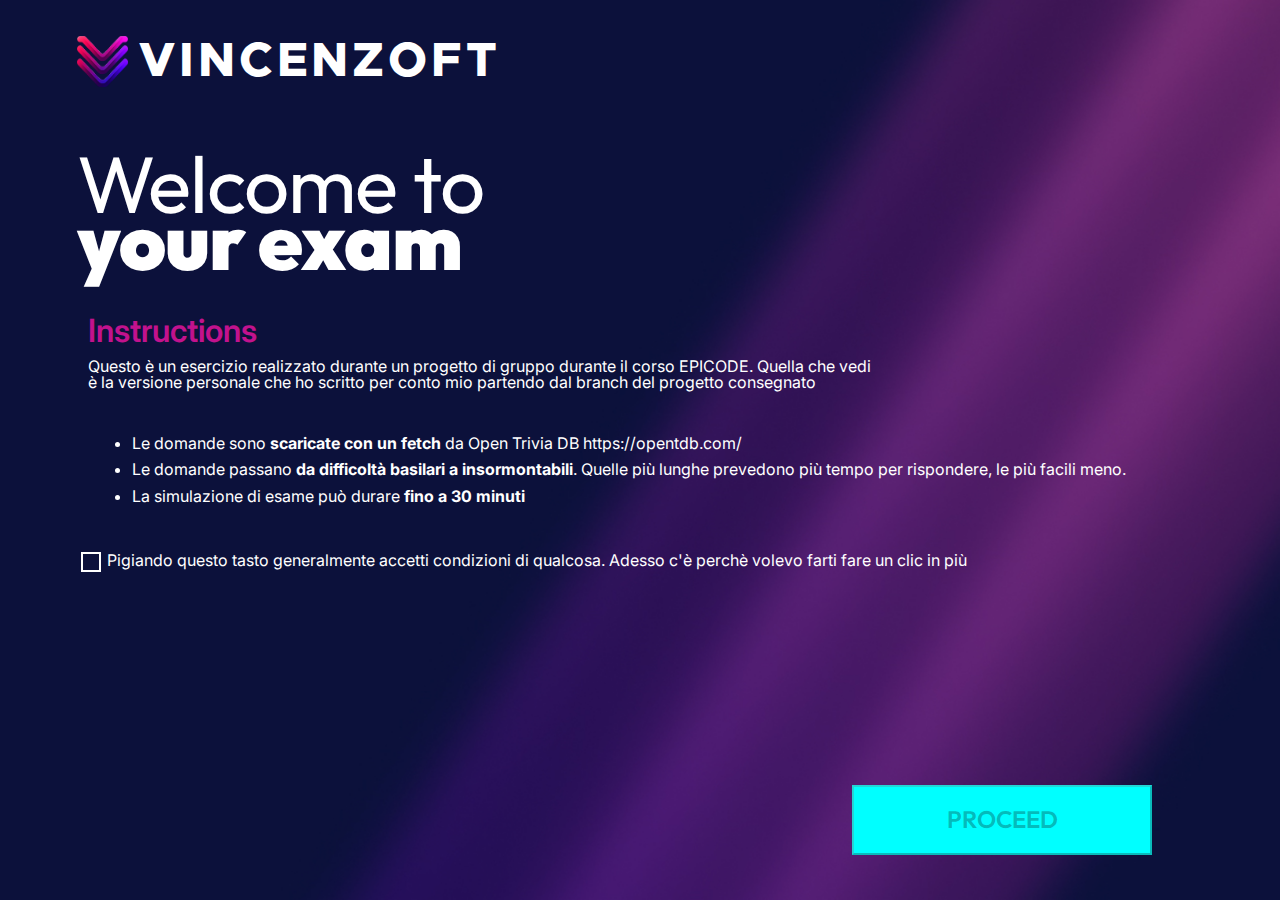
<file: index.html>
<!DOCTYPE html>
<html lang="en">

<head>
  <meta charset="UTF-8" />
  <meta name="viewport" content="width=device-width, initial-scale=1.0" />
  <link rel="stylesheet" href="./assets/style/reset.css" />
  <link rel="icon" href="./assets/img/Vincenzoft grande.png" type="image/x-icon">
  <link rel="stylesheet" href="./assets/style/index.css">
  <link rel="stylesheet" href="./assets/style/style.css" />
  <title>VINCENZOFT - SOFTWARE NON ARRANCANTE CHE PROVA A FA IL SUO</title>
</head>

<body>
  <header>
    <img id="banner-logo" src="./assets/img/Vincenzoft grande.png" />
    <p>VINCENZOFT</p>
  </header>
  <main>
    <div id="title">
      <h1 id="title1">Welcome to</h1>
      <h1 id="title2">your exam</h1>
    </div>
    <div id="title-instructions">
      <h3>Instructions</h3>
    </div>
    <div id="description">
      <h6>
        Questo è un esercizio realizzato durante un progetto di gruppo durante il corso EPICODE. Quella che vedi è la
        versione personale che ho scritto per conto mio partendo dal branch del progetto consegnato
      </h6>
    </div>
    <section id="elenco">
      <ul>
        <li>Le domande sono <bold>scaricate con un fetch</bold> da Open Trivia DB https://opentdb.com/</li>
        <li>
          Le domande passano <bold>da difficoltà basilari a insormontabili</bold>. Quelle più lunghe prevedono più tempo
          per
          rispondere, le più facili meno.
        </li>
        <li>La simulazione di esame può durare <bold>fino a 30 minuti</bold>
        </li>
      </ul>
    </section>

    <footer>
      <form>
        <div id="check">
          <input id="checkbox" type="checkbox" id="checkIfYes" />
          <span> Pigiando questo tasto generalmente accetti condizioni di qualcosa. Adesso c'è perchè volevo farti fare
            un clic in più</span>
        </div>
      </form>
    </footer>
    <button onclick="buttonClick()" id="buttonProceed" disabled>PROCEED</button>

  </main>
  <script src="./assets/script/index.js"></script>
</body>

</html>
</file>
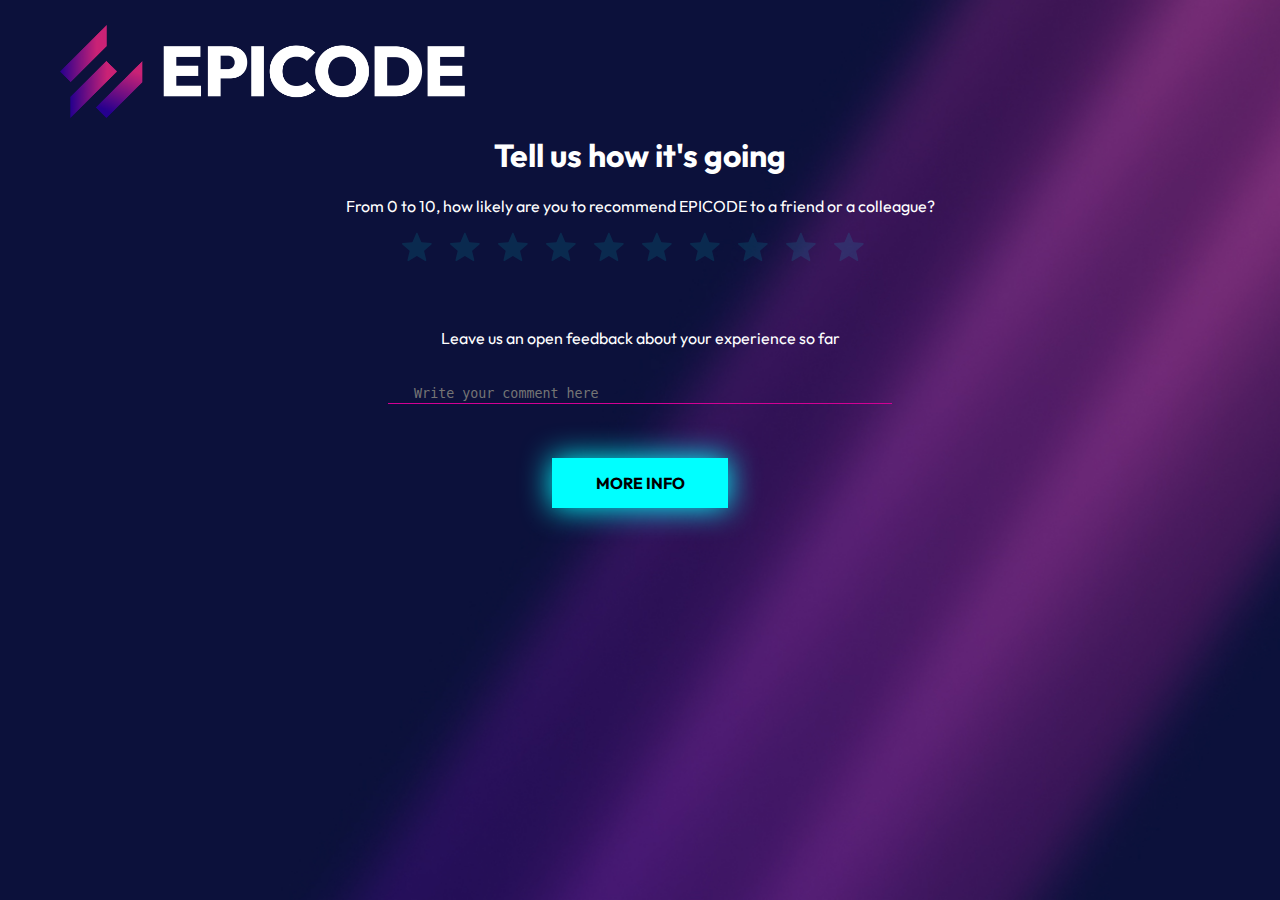
<file: feedbackpage.html>
<!DOCTYPE html>
<html lang="en">
  <head>
    <meta charset="UTF-8" />
    <meta name="viewport" content="width=device-width, initial-scale=1.0" />
    <title>Document</title>

    <link rel="stylesheet" href="./style/style.css" />
  </head>

  <body>
    <div id="body-feedback">
      <header>
        <nav><img src="./assets/epicode_logo.png" alt="logo" /></nav>
      </header>
      <main>
        <h1>Tell us how it's going</h1>
        <p>
          From 0 to 10, how likely are you to recommend EPICODE to a friend or a
          colleague?
        </p>
        <section>
          <div class="stars">
            <img src="./assets/star.svg" alt="stellina" />
            <img src="./assets/star.svg" alt="stellina" />
            <img src="./assets/star.svg" alt="stellina" />
            <img src="./assets/star.svg" alt="stellina" />
            <img src="./assets/star.svg" alt="stellina" />
            <img src="./assets/star.svg" alt="stellina" />
            <img src="./assets/star.svg" alt="stellina" />
            <img src="./assets/star.svg" alt="stellina" />
            <img src="./assets/star.svg" alt="stellina" />
            <img src="./assets/star.svg" alt="stellina" />
          </div>
        </section>
        <section id="section-display">
          <form id="form-text">
            <p>Leave us an open feedback about your experience so far</p>
            <textarea
              name="txtCommento"
              id="commento"
              minlength="30"
              cols="50"
              rows="1"
              placeholder="   Write your comment here"
            ></textarea>
          </form>
          <button id="btn">MORE INFO</button>
        </section>
      </main>
    </div>
    <script src="./scripts/stars.js"></script>
  </body>
</html>
</file>
<file: assets/style/index.css>
#title {
    font-family: 'Outfit', sans-serif;
    font-size: 5rem;
    margin-bottom: 3%;
    letter-spacing: -1px;
}

#title1 {
    font-weight: 400;
}

@media (max-width: 360px) {
    #title1 {
        font-size: 3rem;
    }
}

#title2 {
    margin-top: -2%;
    font-weight: 900;
}

@media (max-width: 360px) {
    #title2 {
        margin-top: -5%;
        font-size: 3rem;
    }
}


#title-instructions #buttonProceed {
    position: absolute;
    right: 8vw;
    bottom: 7vh;
    width: 16vw;
    height: 7vh;
}

#buttonProceed {
    position: absolute;
    right: 10vw;
    bottom: 5vh;
    height: 70px;
    width: 300px;
    font-family: 'Outfit', sans-serif;
    font-size: 1.5rem;
    padding-bottom: 0.1%;
    font-weight: 600;
    padding-bottom: 3px;
    background-color: #00FFFF;
}

@media (max-width: 650px) {
    #buttonProceed {
        position: absolute;
        right: 10%;
        bottom: 8vh;
        height: 50px;
        width: 200px;
    }
}

@media (max-width: 420px) {
    #buttonProceed {
        position: static;
        bottom: 0;
        right: auto;
        margin: 1vh;
        float: right;
        height: 50px;
        width: 200px;
    }
}

@media (max-width: 650px) {
    #buttonProceed {
        margin: 1vh;
        height: 50px;
        width: 200px;
    }
}

#title-instructions {
    color: #C2128D;
    font-size: 2rem;
    font-weight: 600;
    -webkit-margin-collapse: collapse;
    margin: 1%;
}

#buttonProceed.enabled:hover {
    transition: 0.7s;
    box-shadow: 0px 0px 30px 7px #00ffff;
    cursor: pointer;
    border: none;
}

@media (max-width: 360px) {
    #title-instructions {
        color: #C2128D;
        font-size: 1.5rem;
        font-weight: 600;
        -webkit-margin-collapse: collapse;
        margin: 2vh;
    }
}

#description h6 {
    margin: 1%;
    min-width: 40%;
    max-width: 70%;
}

#elenco {
    margin: 4%;
}

#elenco li {
    margin: 1%
}

#check {
    display: flex;
}

#check span {
    padding: 0.3%;
}

#checkbox {
    appearance: none;
    -webkit-appearance: none;
    width: 20px;
    height: 20px;
    border: 2px solid white;
    background-color: transparent;
    cursor: pointer;
    flex-shrink: 0;
    flex-grow: 0;
}

#checkbox:checked {
    background-color: #C2128D;
    border-color: #007bff;
}

#checkbox:checked::before {
    content: '✓';
    color: white;
    font-size: 3rem;
    position: relative;
    bottom: 200%;
    left: -50%;
}
</file>
<file: assets/style/style.css>
@import url('https://fonts.googleapis.com/css2?family=Inter:wght@400;700&family=Outfit:wght@100;400;500;600&display=swap');

@font-face {
    font-family: 'Metropolis';
    src: local('Metropolis'), url('../Fonts/Metropolis-ExtraBold.otf') format('woff');
}

body {
    padding: 4vh 6vw;
    background-image: url("../img/bg.jpg");
    background-size: cover;
    background-attachment: fixed;
    color: white;
    font-family: 'Inter', sans-serif;
}

bold {
    font-weight: 700;
}

header {
    font-family: 'Metropolis';
    display: flex;
    font-size: 2.5rem;
    gap: 1%;
    margin-bottom: 5%;
}

header p {
    padding-top: 0.3%;
    letter-spacing: 0.5vw;
    font-weight: 900;
    font-size: 3.5rem;
}

@media (max-width: 1400px) {
    header p {
        padding-top: 0.2%;
        letter-spacing: 0.3vw;
        font-weight: 900;
        font-size: 3rem;
    }
}

@media (max-width: 1000px) {
    header p {
        padding-top: 0.2%;
        letter-spacing: 0.3vw;
        font-weight: 900;
        font-size: 2.5rem;
    }
}

@media (max-width: 500px) {
    header p {
        padding-top: 0.2%;
        letter-spacing: 0.3vw;
        font-weight: 900;
        font-size: 2rem;
    }
}

@media (max-width: 350px) {
    header p {
        padding-top: 0.2%;
        letter-spacing: 0.3vw;
        font-weight: 900;
        font-size: 1.8rem;
    }
}

header img {
    width: 4vw;
    height: 4vw;
}

@media (max-width: 1050px) {
    header img {
        width: 5vw;
        height: 5vw;
    }
}

@media (max-width: 750px) {
    header img {
        width: 6vw;
        height: 6vw;
    }
}

@media (max-width: 650px) {
    header img {
        width: 5vh;
        height: 5vh;
    }
}

@media (max-width: 500px) {
    header img {
        width: 4vh;
        height: 4vh;
    }
}

@media (max-width: 400) {
    header img {
        width: 7vh;
        height: 7vh;
    }

    @media (max-width: 350) {
        header img {
            width: 8vh;
            height: 8vh;
        }
    }

    header {
        font-family: 'Metropolis';
        display: flex;
        font-size: 2rem;
        gap: 3%;
        margin-bottom: 5%;
    }

    header p {
        letter-spacing: 0.5vw;
        font-weight: 900;
    }
}
</file>
<file: style/style.css>
/* CSS COMUNE PER TUTTO IL PROGETTO */
@import url("https://fonts.googleapis.com/css2?family=Outfit&display=swap");
@import url("https://fonts.googleapis.com/css2?family=Inter&display=swap");

body {
  background-image: url(../assets/bg.jpg);
  color: white;
  background-size: cover;
  background-attachment: fixed;
  background-repeat: no-repeat;
  display: flex;
  justify-content: center;
  align-items: center;
  padding: 6%;
}

header img {
  width: 16%;
  position: absolute;
  top: 25px;
  left: 60px;
}

main {
  width: 100%;
}

.title {
  line-height: 0.8;
}

.title1,
.title2 {
  font-family: "Outfit", sans-serif;
  font-size: 60px;
  justify-self: left;
}

.title2 {
  font-weight: bold;
  justify-self: left;
}

.title-instructions,
.description,
.elenco,
span {
  font-family: "Inter", sans-serif;
  font-size: 16px;
  justify-self: left;
}

.title-instructions {
  color: #d20094;
  font-weight: bold;
  justify-self: left;

  padding-top: 1.7em;
}

.description {
  line-height: 1.1;
  padding-top: 0.5em;
}

.elenco {
  padding-top: 4em;
  margin-left: 1.5em;
  line-height: 1.4;
}

#check {
  display: flex;

  padding-top: 5em;
}

/* CONTROLLARE!!!!!! */
/* #checkbox {
} */

button:hover {
  transition: 0.7s;
  box-shadow: 0px 0px 30px 7px #00ffff;
  cursor: pointer;
  border: none;
  border-style: 5px;
}

button {
  border: none;
}

/* CSS TIMER - FRANCESCO */

.multTypeButton:hover,
.booleanButton:hover {
  background: linear-gradient(177deg, #b9018b, #36042a);
}

/* img {
  width: 130px;
  margin-bottom: 15em;
  margin-left: 5px;
} */

#pDomanda {
  font-size: 3em;
}

#pVero,
#pFalso {
  border-radius: 40px;
  padding: 10px;
  padding-top: 30px;
  text-align: center;
  width: 320px;
  height: 40px;
  line-height: 20px;
  margin: 85px 5px 0px 15px;
  border: 3px solid white;
  background-color: rgba(116, 116, 116, 0.1);
  box-shadow: -1px -3px 1.5px whitesmoke;
  border-color: rgba(255, 255, 255, 0.386);
}

.multTypeButton {
  border-radius: 40px;
  padding: 10px;
  padding-top: 30px;
  text-align: center;
  width: 320px;
  height: 40px;
  line-height: 20px;
  margin: 85px 5px 0px 15px;
  border: 3px solid white;
  background-color: rgba(116, 116, 116, 0.1);
  box-shadow: -1px -3px 1.5px whitesmoke;
  border-color: rgba(255, 255, 255, 0.386);
}

#genitore {
  text-align: center;
}

#divRisposteRiga1,
#divRisposteRiga2,
#pVero-pFalso {
  display: inline-flex;
}

#genitore p {
  text-align: center;
  font-family: "Outfit", sans-serif;
  font-size: 16px;
}

@keyframes s3 {
  100% {
    transform: rotate(1turn);
  }
}

#circleBackground {
  stroke-dasharray: 437px;
  stroke-dashoffset: 0px;
  stroke-linecap: round;
  stroke-width: 10px;
  stroke: #050505;
  opacity: 0.2;
  fill: none;
  z-index: -1;
}

#circle30 {
  stroke-dasharray: 435px;
  stroke-dashoffset: 0px;
  stroke-linecap: round;
  stroke-width: 10px;
  stroke: #00ffff;
  fill: none;
  animation: countdown 30s linear infinite forwards;
  z-index: 1;
}

#circle60 {
  stroke-dasharray: 435px;
  stroke-dashoffset: 0px;
  stroke-linecap: round;
  stroke-width: 10px;
  stroke: #00ffff;
  fill: none;
  animation: countdown 60s linear infinite forwards;
  z-index: 1;
}

#circle120 {
  stroke-dasharray: 435px;
  stroke-dashoffset: 0px;
  stroke-linecap: round;
  stroke-width: 10px;
  stroke: #00ffff;
  fill: none;
  animation: countdown 120s linear infinite forwards;
  z-index: 1;
}

@keyframes countdown {
  from {
    stroke-dashoffset: 0px;
  }

  to {
    stroke-dashoffset: -435px;
  }
}

#time {
  padding-top: 20px;
  display: flex;
  flex-direction: column;
  text-align: center;
}

#time p {
  margin: 3px;
}

#time p:nth-child(2) {
  font-size: 2em;
}

#svgGenerale {
  transform: rotate(271deg);
  position: absolute;
  top: -77px;
  right: -225px;
}

#countdown {
  position: fixed;
  right: 5%;
  top: 10%;
}

/* /Alex CSS */
.stars {
  line-height: 0;
}

.stars img {
  opacity: 0.1;
  display: inline-block;
  width: 30px;
  height: 30px;
  margin-right: 5px;
  transition: opacity 2s ease, transform 0.5s ease;
}

.stars:hover {
  /* opacity: 1; */
  cursor: pointer;
}

img.attivo {
  opacity: 1;
  transform: scale(1.5);
  margin-right: 15px;
}

textarea {
  resize: none;
  /* transform: translate(-50%, -50%); */

  width: 100%;
  max-width: 500px;

  background-color: transparent;
  border: none;
  border-bottom: 1px solid
    /* #900080 */
    #d20094;
}

form p {
  padding-top: 50px;
  padding-bottom: 20px;
}

#btn {
  margin-top: 50px;
  color: black;
  width: 30%;
  height: 50px;
  background-color: #00ffff;
  font-size: 16px;
  font-family: "Outfit", sans-serif;
  font-weight: bold;
  border: none;
  box-shadow: 0 0 30px rgba(0, 255, 255, 1);
  cursor: pointer;
}

#body-feedback {
  text-align: center;
  color: #fff;
  font-family: "Outfit", sans-serif;
  font-size: 16px;
}

/* @media only screen and (max-width: 932px) {
  body {
    margin-left: 2em;
    margin-right: 2em;
    overflow: auto;
  } */

nav img {
  width: 45vh;
}

main {
  margin-top: 50px;
}

textarea {
  width: 100%;
}

.btn {
  width: 100%;
}

#buttonProceed {
  margin-top: 40px;
  height: 58px;
  width: 220px;
  background-color: #00ffff;
  font-weight: bold;
  font-size: 16px;
  position: absolute;
  right: 1px;
  bottom: 1px;
  align-self: flex-end;
  margin-right: 6em;
  margin-bottom: 4em;
}

.buttonProceed {
  margin-top: 40px;
  height: 58px;
  width: 220px;
  background-color: #00ffff;
  font-weight: bold;
  font-size: 16px;
  position: absolute;
  right: 417px;
  bottom: 1px;
  align-self: flex-end;
  margin-right: 6em;
  margin-bottom: 4em;
}

.stars img {
  width: 30px;
  height: 30px;
  /* margin-right: 3px; */
  margin-right: 15px;
}

/* @media only screen and (max-width: 480px) {
  body {
    margin-left: 2em;
    margin-right: 2em;
    overflow: auto;
  } */

/* nav img {
    width: 15vh;
  } */

/* header img {
    width: 30%;
    position: absolute;

    top: 25px;
    left: 60px;
  } */

/* main {
    margin-top: 50px;
  } */
/* 
  textarea {
    width: 100%;
  } */

/* .btn {
    width: 100%;
  } */
/* 
  #buttonProceed {
    margin-top: 40px;
  } */

/* .stars img {
    width: 20px;
    height: 20px;
    /* margin-right: 3px; */
/* margin-right: 10px;
  } */

#headerRisposte {
  margin-bottom: 2%;
  font-size: 2em;
}

#divRisposta:nth-child(odd) {
  background-color: #24284a;
  width: 100%;
  border-radius: 15px;
}

.casellaQuestionAnswer {
  margin-top: 5%;
  padding: 3%;
}

.rigaRisposte {
  display: flex;
  justify-content: space-around;
  padding: 1%;
}

.h1Question {
  color: white;
}

.pTableRisposta {
  padding: 3% 30%;
  white-space: nowrap;
}

#divPulsantiSwitchTab {
  display: flex;
  gap: 20px;
}

.switchTab {
  display: flex;
  color: white;
  background-color: #17192b;
  padding: 1%;
  border-radius: 5px;
  font-size: 1.4em;
}

#Risultati {
  position: absolute;
  top: 0%;
  left: 0;
}

#Leaderboard {
  position: absolute;
  top: 0%;
  left: 12%;
}

#Risultati:hover,
#Risultati.active {
  color: blueviolet;
  font-size: 30px;
  border-radius: 5px;
  background-color: #17192b;
  width: 100px;

  cursor: pointer;
  text-align: center;
}

#Leaderboard:hover,
#Leaderboard.active {
  color: blueviolet;
  font-size: 30px;
  border-radius: 5px;
  background-color: #17192b;
  width: 100px;

  cursor: pointer;
  text-align: center;
}

body {
  background-image: url(../assets/bg.jpg);
  background-repeat: no-repeat;
  background-size: cover;
  background-attachment: fixed;
  color: #ffff;
}

#resultleaderboard {
  position: relative;
  margin-top: 8%;

  visibility: hidden;
  color: blueviolet;
  font-size: 1.5em;
  border-radius: 15px;
  background-color: #17192b;
  /* padding-top: 10px; */
  padding: 25px 40px;
  width: 100%;
  padding: 2%;
}

.container {
  width: 100%;
  height: 100%;
}

.podium {
  display: flex;
  justify-content: space-around;
  width: 100%;
  margin: 0 auto;
  box-shadow: 0 4px 8px rgba(0, 0, 0, 0.3);
  border-radius: 10px;
  overflow: hidden;
}

.podium-item {
  text-align: center;
  padding: 20px;
  flex: 1;
  background-color: #17192b;
  border-bottom: 1px solid #900080;
  transition: background-color 0.5s ease;
  border-radius: 10px;
}

/*
.lboard_section ul li {
  margin-right: 50px;
  font-size: 30px;
  font-weight: 600;
  cursor: pointer;
}

.lboard_section ul li:hover,
.lboard_section ul li.active {
  color: blueviolet;
  font-size: medium;
  border-radius: 5px;
  background-color: #17192b;
  width: 150px;
  height: 40px;
  padding-top: 10px;
  text-align: center;
}
*/
.inner_bar {
  width: 95%;
  animation: progress 2s ease-in-out forwards;
}

/*
@keyframes progress {
  0% {
    width: 0;
    opacity: 0;
  }

  100% {
    opacity: 1;
  }
}





.podium-item img {
  width: 50px;
  border-radius: 50%;
  margin-bottom: 10px;
}

.podium-item p {
  font-weight: bold;
  margin: 0;
  color: #fff;
}

.podium-item:hover {
  background-color: #1e2135;
}

.gold img {
  width: 100px;
}

.gold {
  color: gold;
  order: 2;
}

.gold span {
  font-size: 18px;
  font-weight: bold;
}

.silver {
  color: silver;
  order: 1;
}

.bronze {
  color: #cd7f32;
  order: 3;
}

.lboard_contain {
  position: absolute;
  top: 70px;
  left: 40px;
  background: #17192b;
  width: 100%;
  border-radius: 10px;
}

.lboard_contain .lboard_item {
  padding: 25px;
}

.lboard_contain .lboard_item .lboard_memory {
  display: flex;
  align-items: center;
  padding: 15px 0;
  border-bottom: 1px solid #900080;
}

.lboard_contain .lboard_memory .name_barra {
  margin: 0 20px;
  width: calc(100% - 150px);
}
*/
.lboard_contain .lboard_memory .name_barra p {
  color: orange;
}

.lboard_contain .lboard_memory .name_barra p span {
  margin-right: 5px;
}

/*
.lboard_contain .lboard_item .points {
  width: 100px;
}

.lboard_contain .lboard_item .bar_wrap {
  height: 5px;
  width: 100%;
  background: black;
  border-radius: 5px;
  margin-bottom: 5px;
  margin-top: 5px;
  position: relative;
  overflow: hidden;
}

.lboard_contain .lboard_item .bar_wrap .inner_bar {
  position: absolute;
  top: 0;
  left: 0;
  height: 5px;
  background: #d20094;
}

.lboard_contain .lboard_item .lboard_memory:last-child {
  border-bottom: 0;
  padding-bottom: 0;
}
*/
.lboard_contain .lboard_memory .img {
  width: 50px;
}

.lboard_contain .lboard_memory .img img {
  width: 100%;
  display: block;
}

/* PER ANIMAZIONE CORIANOLI/GOCCE */

#animazioneCoriandoli,
#animazioneGocce {
  position: absolute;
  top: 50px;
  /* Regola la posizione verticale del canvas (sostituisci con il valore desiderato) */
  left: 10px;
  /*Regola la posizione orizzontale del canvas (sostituisci con il valore desiderato) */
}

/* ///////////////////////////////////////////////////// ANIMAZIONE DURANTE ATTESA/CARICAMENTO PAGINA /////////////////////////////////////////////////////////////////// */
@keyframes clessidra {
  0% {
    transform: rotate(0);
  }

  100% {
    transform: rotate(360deg);
  }
}

.clessidra::before {
  content: "";
  display: block;
  width: 0.5%;
  margin-left: auto;
  margin-right: auto;
  border-width: 130px;
  border-style: solid;
  border-color: #00ffff transparent transparent transparent;
  border-radius: 50%;
  background-color: (#00ffff);
  animation: clessidra 1s infinite;
  margin-top: 10%;
  /* transform: translate(-50%, -50%);
  z-index: 100; */
}

#divnomeutente {
  position: absolute;
  padding: 20%;
  background-color: #17192b;
  top: 100px;
  display: flex;
  flex-direction: column;
  box-shadow: 0px 0px 30px 7px #050505;

}

#divnomeutente div {
  margin: 2%;
  left: 0%;
  top: 200px;
  display: flex;
  flex-direction: column;
  font-family: 'Outfit', sans-serif;
  font-size: 60px;
  justify-self: left;
}
</file>
